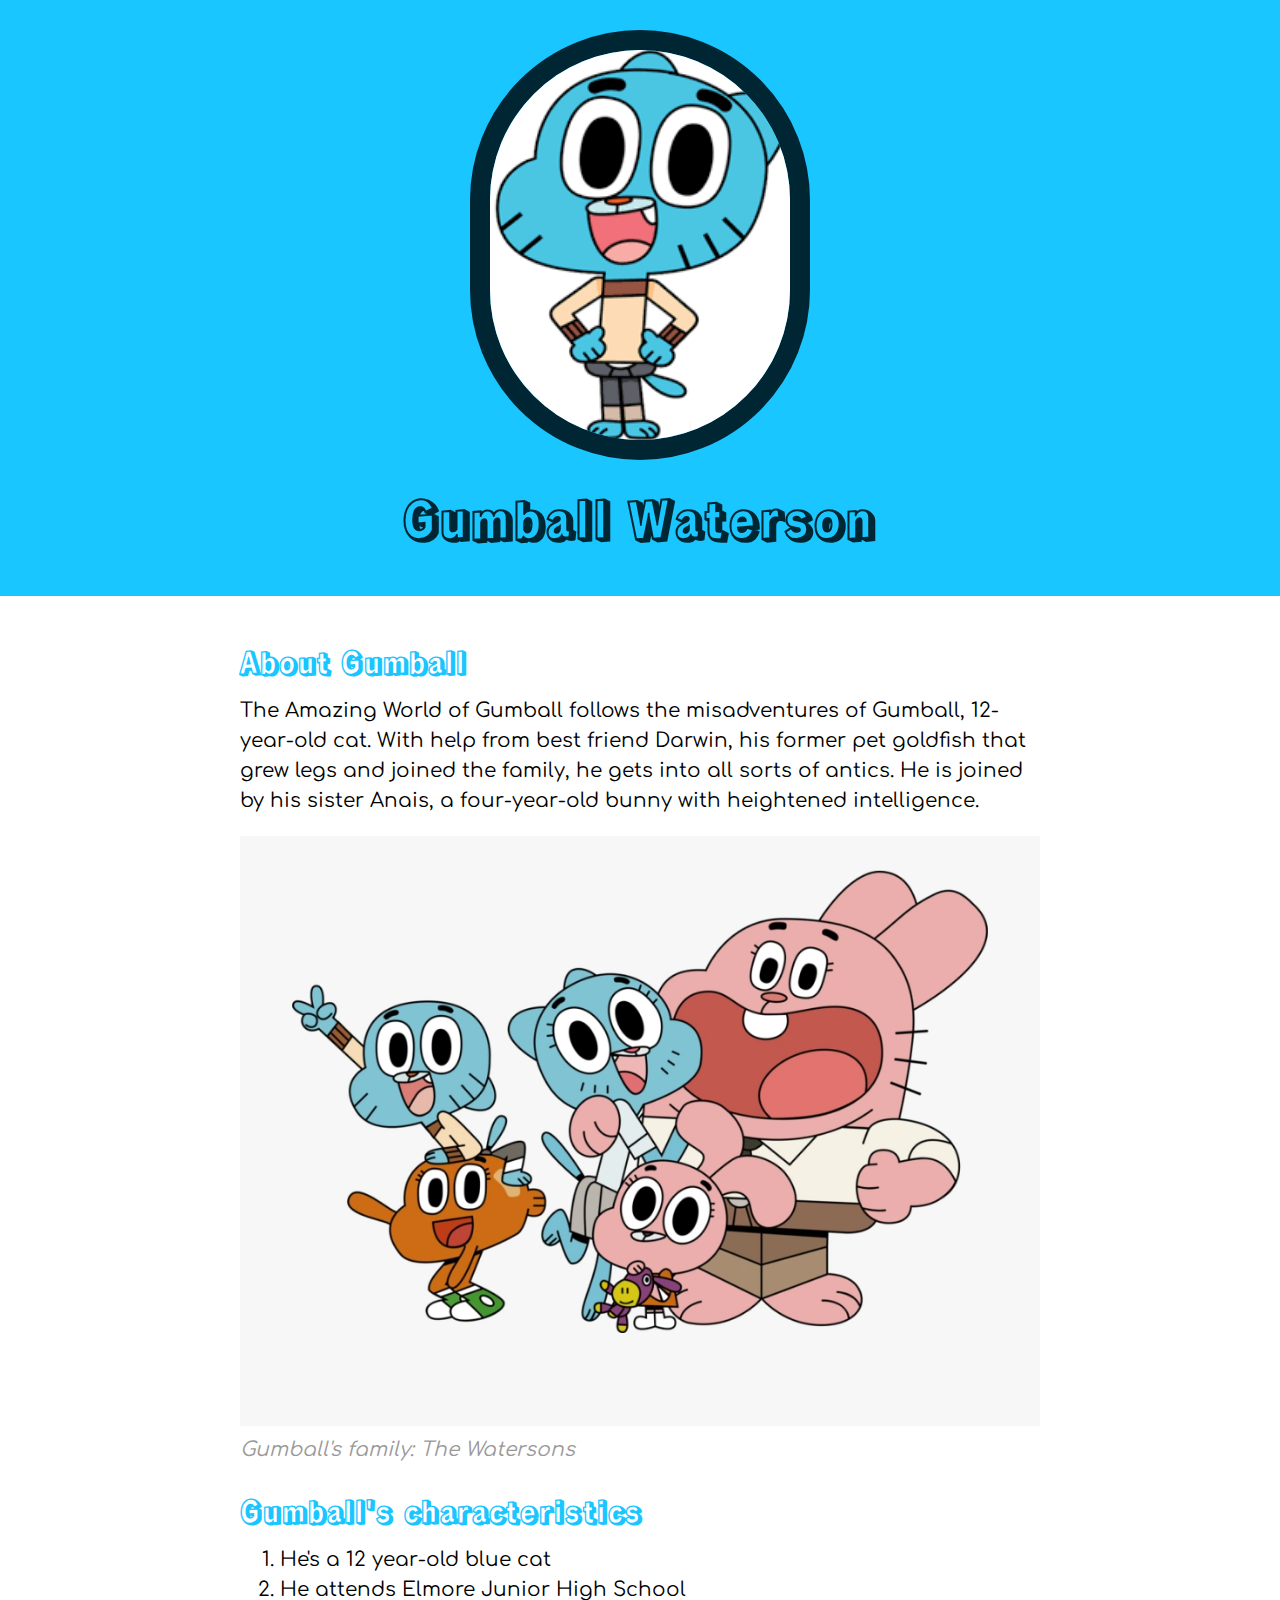
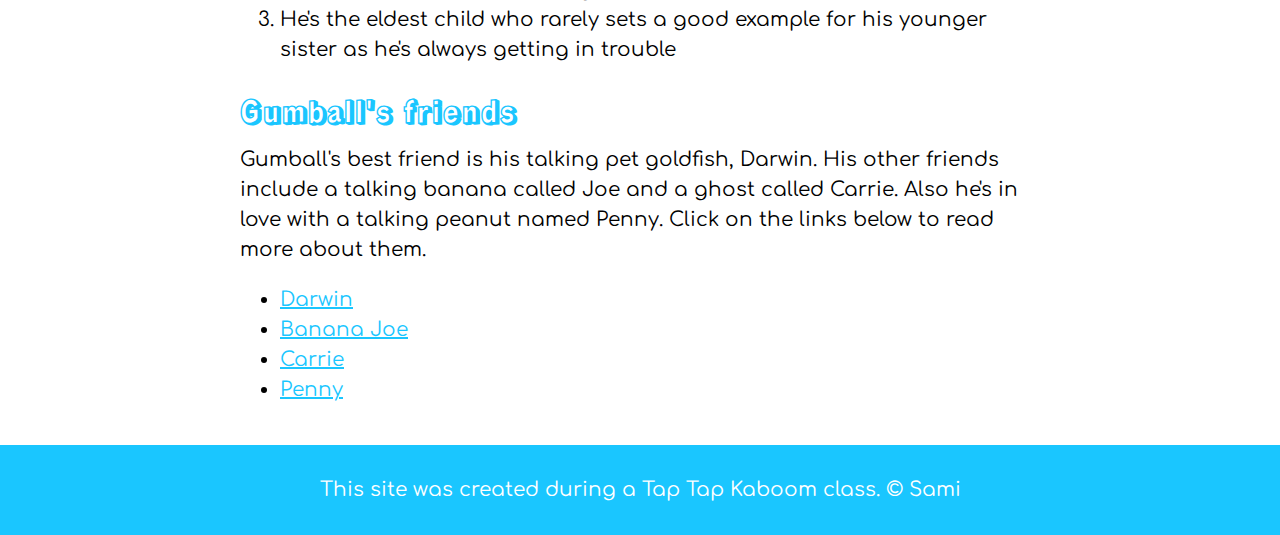
<file: index.html>
<!DOCTYPE html>
<html>
<head>
	<title>Amazing World of Gumball</title>
	<link rel="icon" href="img/gumball.jpeg">
	<link href="https://fonts.googleapis.com/css2?family=Rampart+One&display=swap" rel="stylesheet">
	<link href="https://fonts.googleapis.com/css2?family=Comfortaa:wght@300&family=Rampart+One&display=swap" rel="stylesheet">
	<link rel="stylesheet" type="text/css" href="css/hero.css">
</head>
<body>
	<!--The code below creates the header element-->
	<header>
		<img src="img/gumball.jpeg">
		<h1>Gumball Waterson</h1>
	</header>

	<!--main elememnt!-->
	<main>
		<h2>About Gumball</h2>
		<p>The Amazing World of Gumball follows the misadventures of Gumball, 12-year-old cat. With help from best friend Darwin, his former pet goldfish that grew legs and joined the family, he gets into all sorts of antics. He is joined by his sister Anais, a four-year-old bunny with heightened intelligence. </p>
		<img src="img/gumball-family.jpeg">
		<p class="caption">Gumball's family: The Watersons </p>

		<h2>Gumball's characteristics</h2>
	<!--This creates an ordered list-->	
		<ol>
			<li>He's a 12 year-old blue cat</li>
			<li>He attends Elmore Junior High School</li>
			<li>He's the eldest child who rarely sets a good example for his younger sister as he's always getting in trouble</li>
		</ol>

		<h2>Gumball's friends</h2>
		<p>Gumball's best friend is his talking pet goldfish, Darwin.
		His other friends include a talking banana called Joe and a ghost called Carrie. Also he's in love with a talking peanut named Penny. Click on the links below to read more about them.
		</p>
	<!--This creates an unordered list-->
		<ul>
			<li><a href="https://theamazingworldofgumball.fandom.com/wiki/Darwin_Watterson" target="_blank">Darwin</a></li>
			<li><a href="https://theamazingworldofgumball.fandom.com/wiki/Banana_Joe" target="_blank">Banana Joe</a></li>
			<li><a href="https://theamazingworldofgumball.fandom.com/wiki/Carrie_Krueger" target="_blank">Carrie</a></li>
			<li><a href="https://theamazingworldofgumball.fandom.com/wiki/Penny_Fitzgerald" target="_blank">Penny</a></li>
		</ul>
	</main>

	<!--Footer element-->
	<footer>
		<p>This site was created during a Tap Tap Kaboom class. &copy; Sami</p>

	</footer>

</body>
</html>
</file>
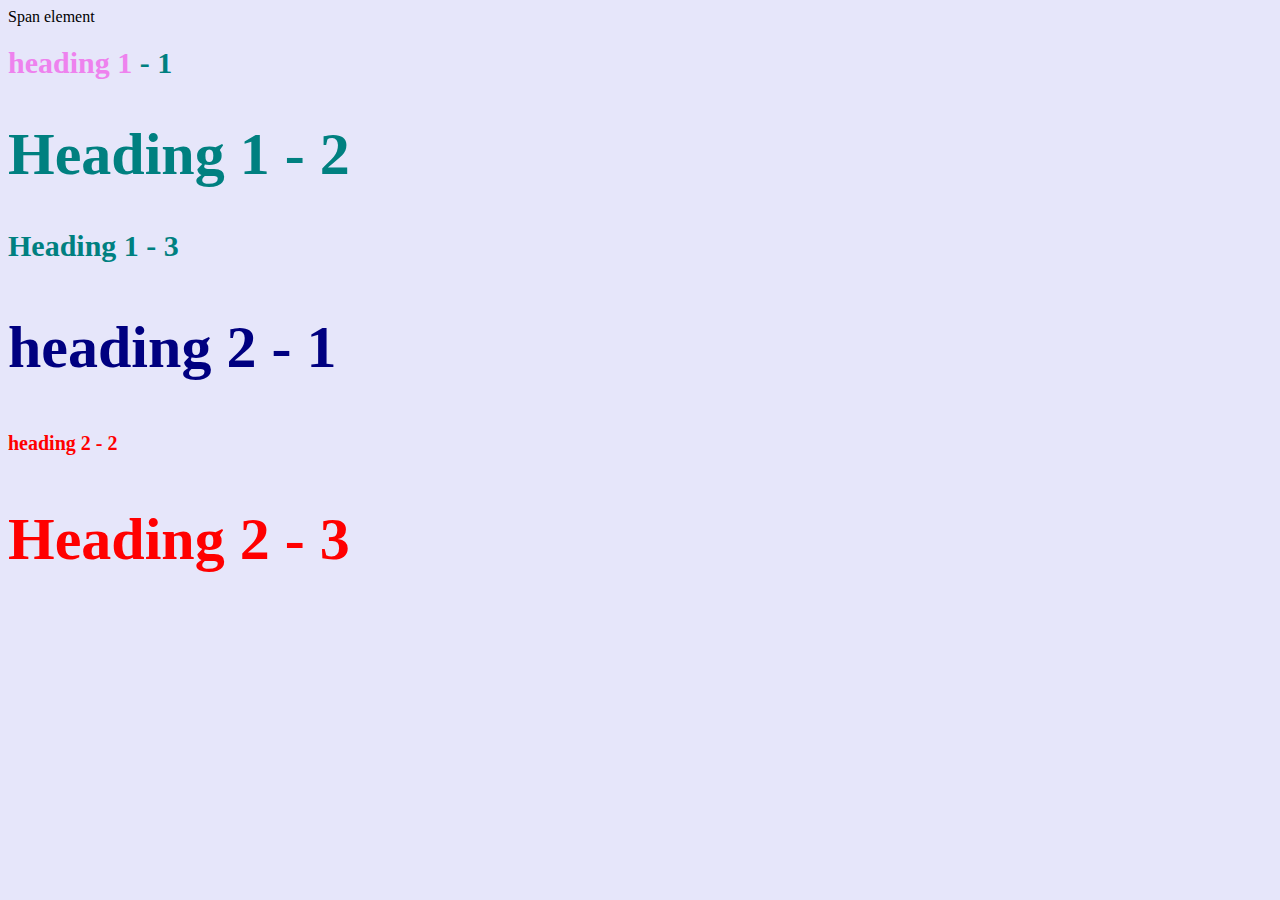
<file: style-test.html>
<!DOCTYPE html>
<html>
<head>
	<title>Style Test</title>
	<link rel="stylesheet" type="text/css" href="css/test.css">
</head>
<body>
 	<span>Span element</span>
	<h1 class="lowercase"><span>Heading 1</span> - 1</h1>
	<h1 class="big">Heading 1 - 2</h1>
	<h1>Heading 1 - 3</h1>
	<h2 class="big lowercase">Heading 2 - 1</h2>
	<h2 class="lowercase">Heading 2 - 2</h2>
	<h2 class="big">Heading 2 - 3</h2>

</body>
</html>
</file>
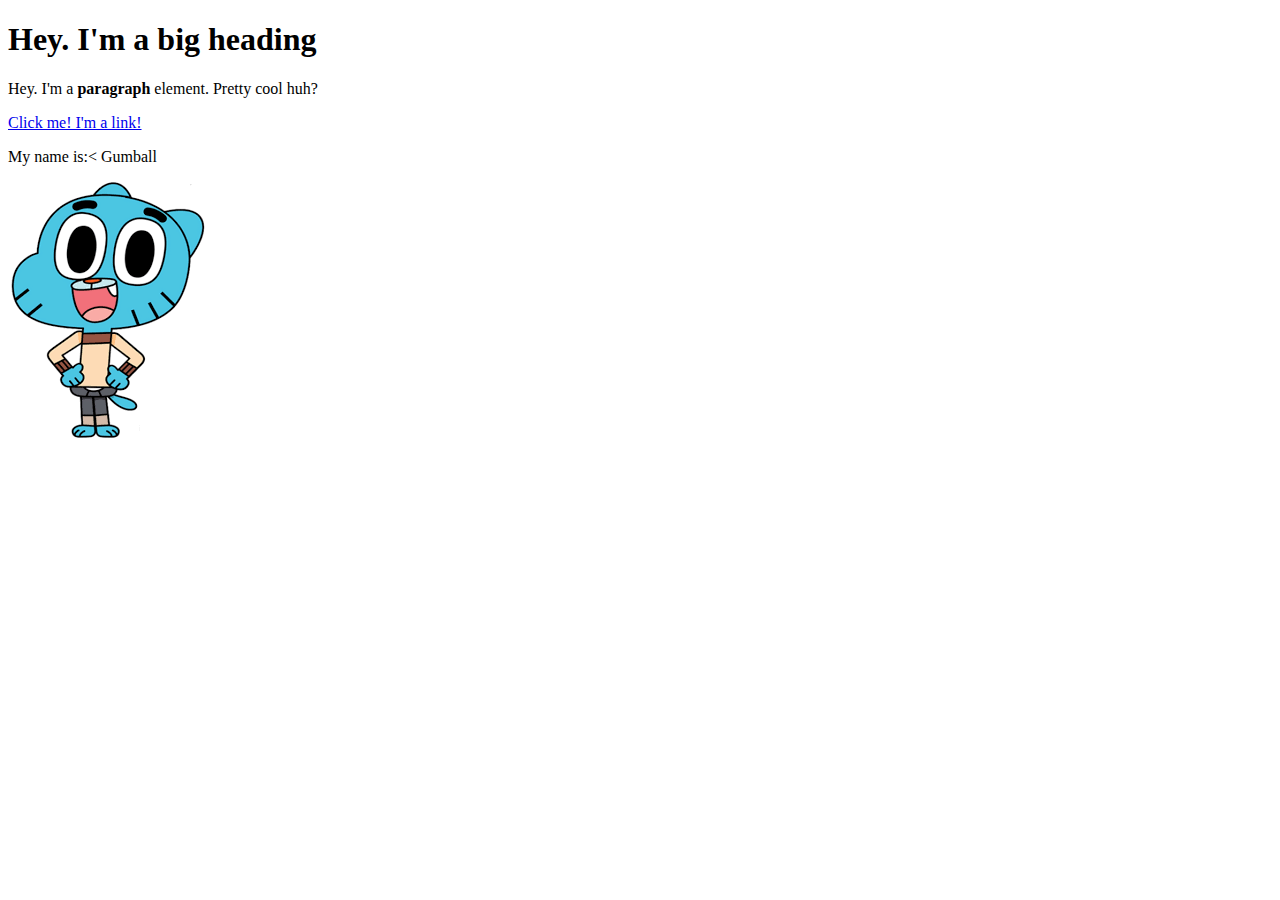
<file: test.html>
<!DOCTYPE html>
 <html>
 <head>
 	<title>Test Page</title>
 </head>
 <body> 
	 <h1>Hey. I'm a big heading</h1>
	 <p>Hey. I'm a <b>paragraph</b> element. Pretty cool huh?</p>
	 <a href="https://google.com" target="_blank" title="Let's go to google">Click me! I'm a link!</a>
	 <p>My name is:<
	 Gumball</p>
	 <img src="img/gumball.jpeg">
 </body>
 </html>
</file>
<file: css/hero.css>
body{
	margin: 0;
	font-family: 'Comfortaa', 'Arial', cursive;
	font-size: 20px;
	line-height: 30px;
}

header{
	background-color: #1ac6ff;
	text-align: center;
	padding-top: 30px;
	padding-bottom: 30px;
}

h1, h2{
	font-family: 'Rampart One', cursive;
}

header h1{
	color: #002633;
	font-size: 50px;
}

header img{
	border-radius:  170px;
	width: 300px;
	border: 20px solid #002633;
} 

main{
	max-width: 800px;
/* the code below is a nice shortcut to put the images and text to the centre */
	margin: 0 auto;
/* 'padding: 0 20px;' this means padding top and bottom is 0px and L+R is 2-px */
	padding: 20px;
}

main img{
	max-width: 100%;
}

h2{
	font-size: 30px;
	color: #1ac6ff;
	margin: 30px 0 15px;
}

a{
	color: #1ac6ff;
}
a:hover{
	color: white;
	background-color: #002633;
}

footer{
	background-color: #1ac6ff;
	text-align: center;
	color:  white;
	padding: 30px;
}

footer p{
	margin:  0;
}

p.caption{
	color: #999999;
	font-style: italic;
	margin: 0;
}
</file>
<file: css/test.css>
body{
	background-color: lavender;
}

h1{
	font-size: 30px;
	color:  teal;
}

h2{
	color: red;
	font-size: 20px;
}

.big{
	font-size: 60px;
}

.lowercase{
	text-transform: lowercase;
}

.big.lowercase{
	color: navy;
}

h1 span{
	color: violet;
}
</file>
